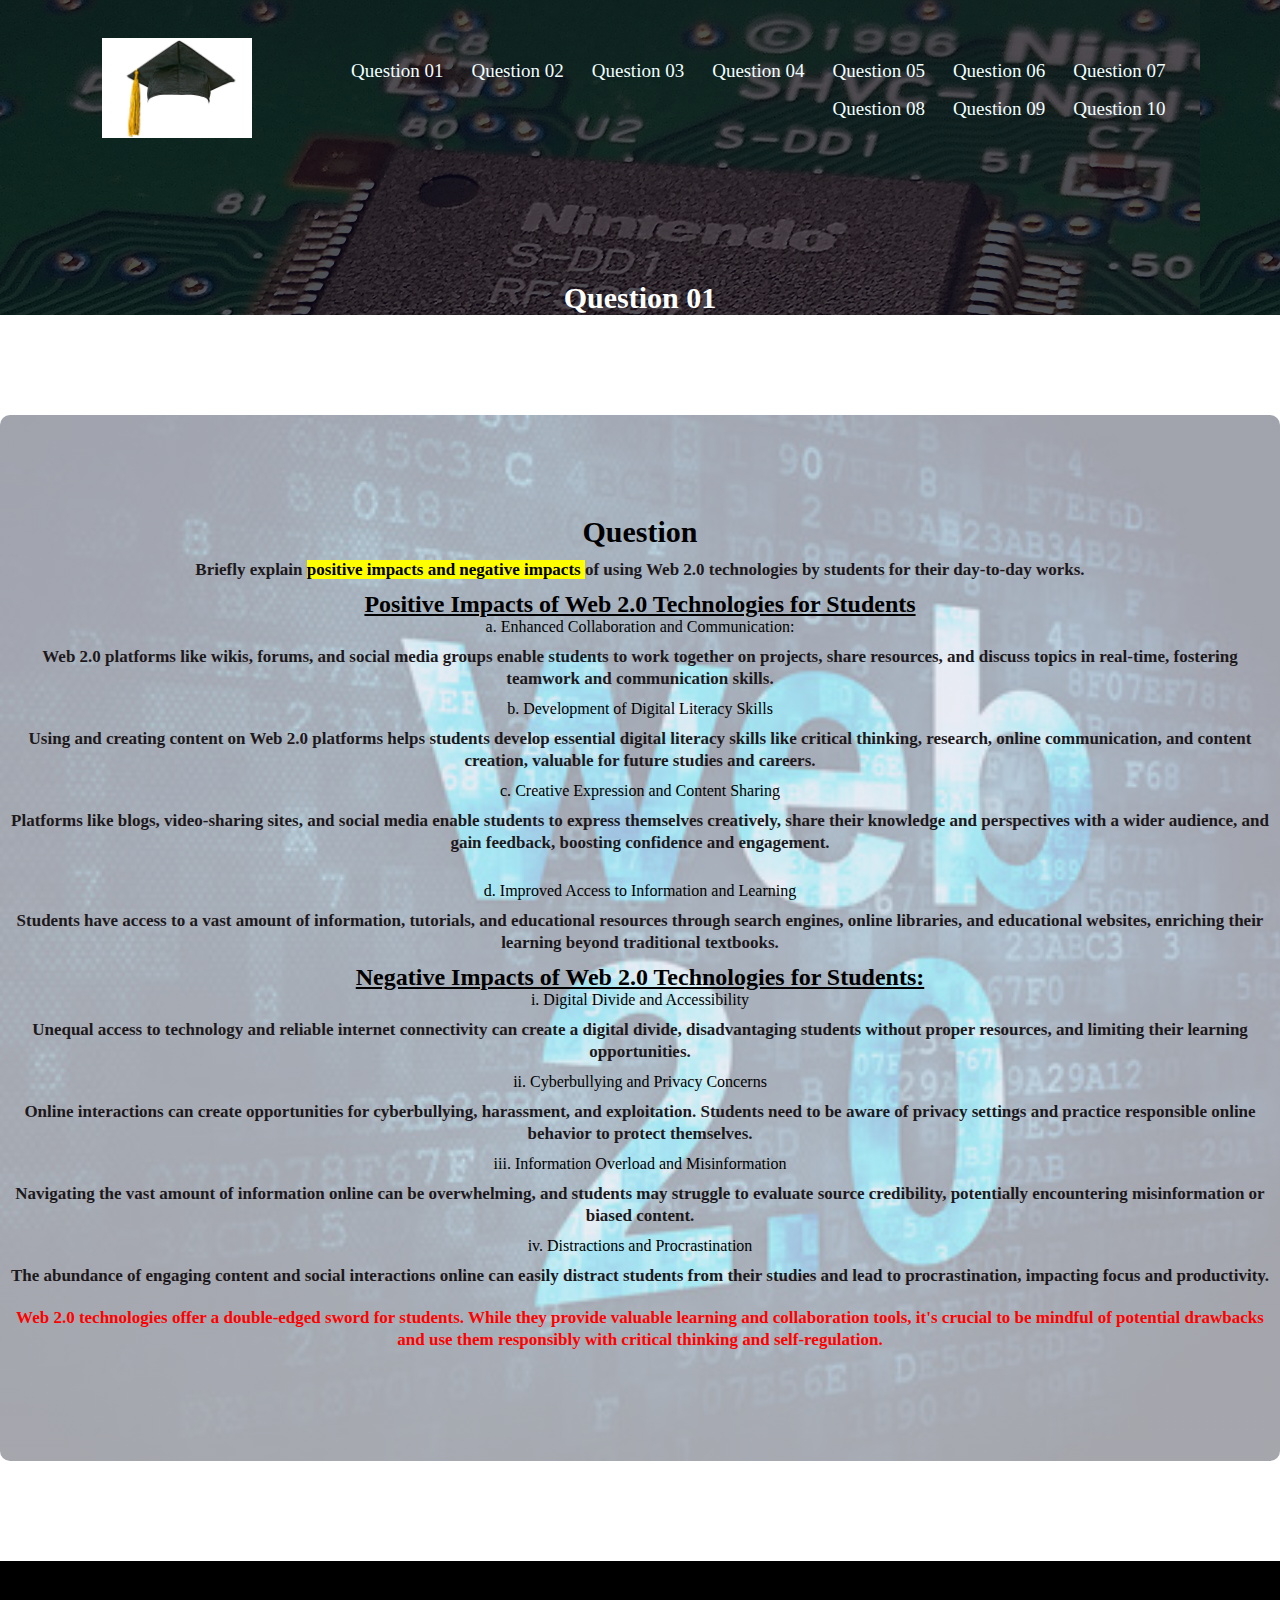
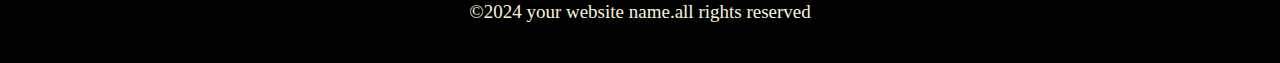
<file: Question and answer web/Question 01.html>
<!DOCTYPE html>
<html>
    <head>
        <meta name="view point" content="width=device-width,intial-scale=1.0">
    <link rel="stylesheet"href="style1.css">
   <title>Question 01</title>
    </head>
    <body>
        <section class="subheader">
            <nav>
             <a href="index.html"><img src="logo.jpg"></a>
                <div class="nav-links" id="navLinks">
                    <i class="fa fa-times" onclick="hidemenu()"></i>

                    <ul>
                        <li><a href="Question 01.html">Question 01</a></li>
                        <li><a href="Question 02.html">Question 02</a></li>
                        <li><a href="Question 03.html">Question 03</a></li>
                       <li><a href="Question 04.html">Question 04</a></li>
                        <li><a href="Question 05.html">Question 05</a></li>
                        <li><a href="Question 06.html">Question 06</a></li>
                        <li><a href="Question 07.html">Question 07</a></li>
                        <li><a href="Question 08.html">Question 08</a></li>
                        <li><a href="Question 09.html">Question 09</a></li>
                        <li><a href="Question 10.html">Question 10</a></li>
                   
                    </ul>
                </div>
                <i class="fa fa-bars" onclick="showmenu()"></i></i>
            </nav>
            <h1>Question 01</h1>
        </section>
        <section class="Question01">
            <h1>Question</h1>
            <p>Briefly explain <mark>positive impacts and negative impacts </mark>of using Web 2.0 technologies
                by students for their day-to-day works.</p>
                <H2><u>
                    Positive Impacts of Web 2.0 Technologies for Students</u>
                </H2>
                <ol style="list-style-type:lower-alpha;list-style-position:inside">
                    <div style="cursor:pointer">
                    <li>Enhanced Collaboration and Communication:</li><p> Web 2.0 platforms like wikis, forums, and social media groups enable students to work together on projects, share resources, and discuss topics in real-time, fostering teamwork and communication skills.
                    </p>
                    
                    <li> Development of Digital Literacy Skills</li><p>Using and creating content on Web 2.0 platforms helps students develop essential digital literacy skills like critical thinking, research, online communication, and content creation, valuable for future studies and careers.</p>
                    <li>Creative Expression and Content Sharing</li><p>Platforms like blogs, video-sharing sites, and social media enable students to express themselves creatively, share their knowledge and perspectives with a wider audience, and gain feedback, boosting confidence and engagement.</p>
                    <br>
                    <li>Improved Access to Information and Learning</li><p>Students have access to a vast amount of information, tutorials, and educational resources through search engines, online libraries, and educational websites, enriching their learning beyond traditional textbooks.</p>
                </ol></div>
                <h2><u>Negative Impacts of Web 2.0 Technologies for Students:</u></h2>
                <ol style="list-style-type:lower-roman;list-style-position:inside">
                    <div style="cursor:move">
                    <li>Digital Divide and Accessibility</li><p>Unequal access to technology and reliable internet connectivity can create a digital divide, disadvantaging students without proper resources, and limiting their learning opportunities.</p>
                    <li> Cyberbullying and Privacy Concerns</li><p>Online interactions can create opportunities for cyberbullying, harassment, and exploitation. Students need to be aware of privacy settings and practice responsible online behavior to protect themselves.</p>
                    <li>Information Overload and Misinformation</li><p> Navigating the vast amount of information online can be overwhelming, and students may struggle to evaluate source credibility, potentially encountering misinformation or biased content.</p>
                    <li>Distractions and Procrastination</li><p>The abundance of engaging content and social interactions online can easily distract students from their studies and lead to procrastination, impacting focus and productivity.</p></div>
                </ol>
                    <p><font color="red">Web 2.0 technologies offer a double-edged sword for students. While they provide valuable learning and collaboration tools, it's crucial to be mindful of potential drawbacks and use them responsibly with critical thinking and self-regulation.</font></p>
</ol></section>
<footer>
    <p>&copy;2024 your website name.all rights reserved</p>
</footer>
    </body>
</html>
</file>
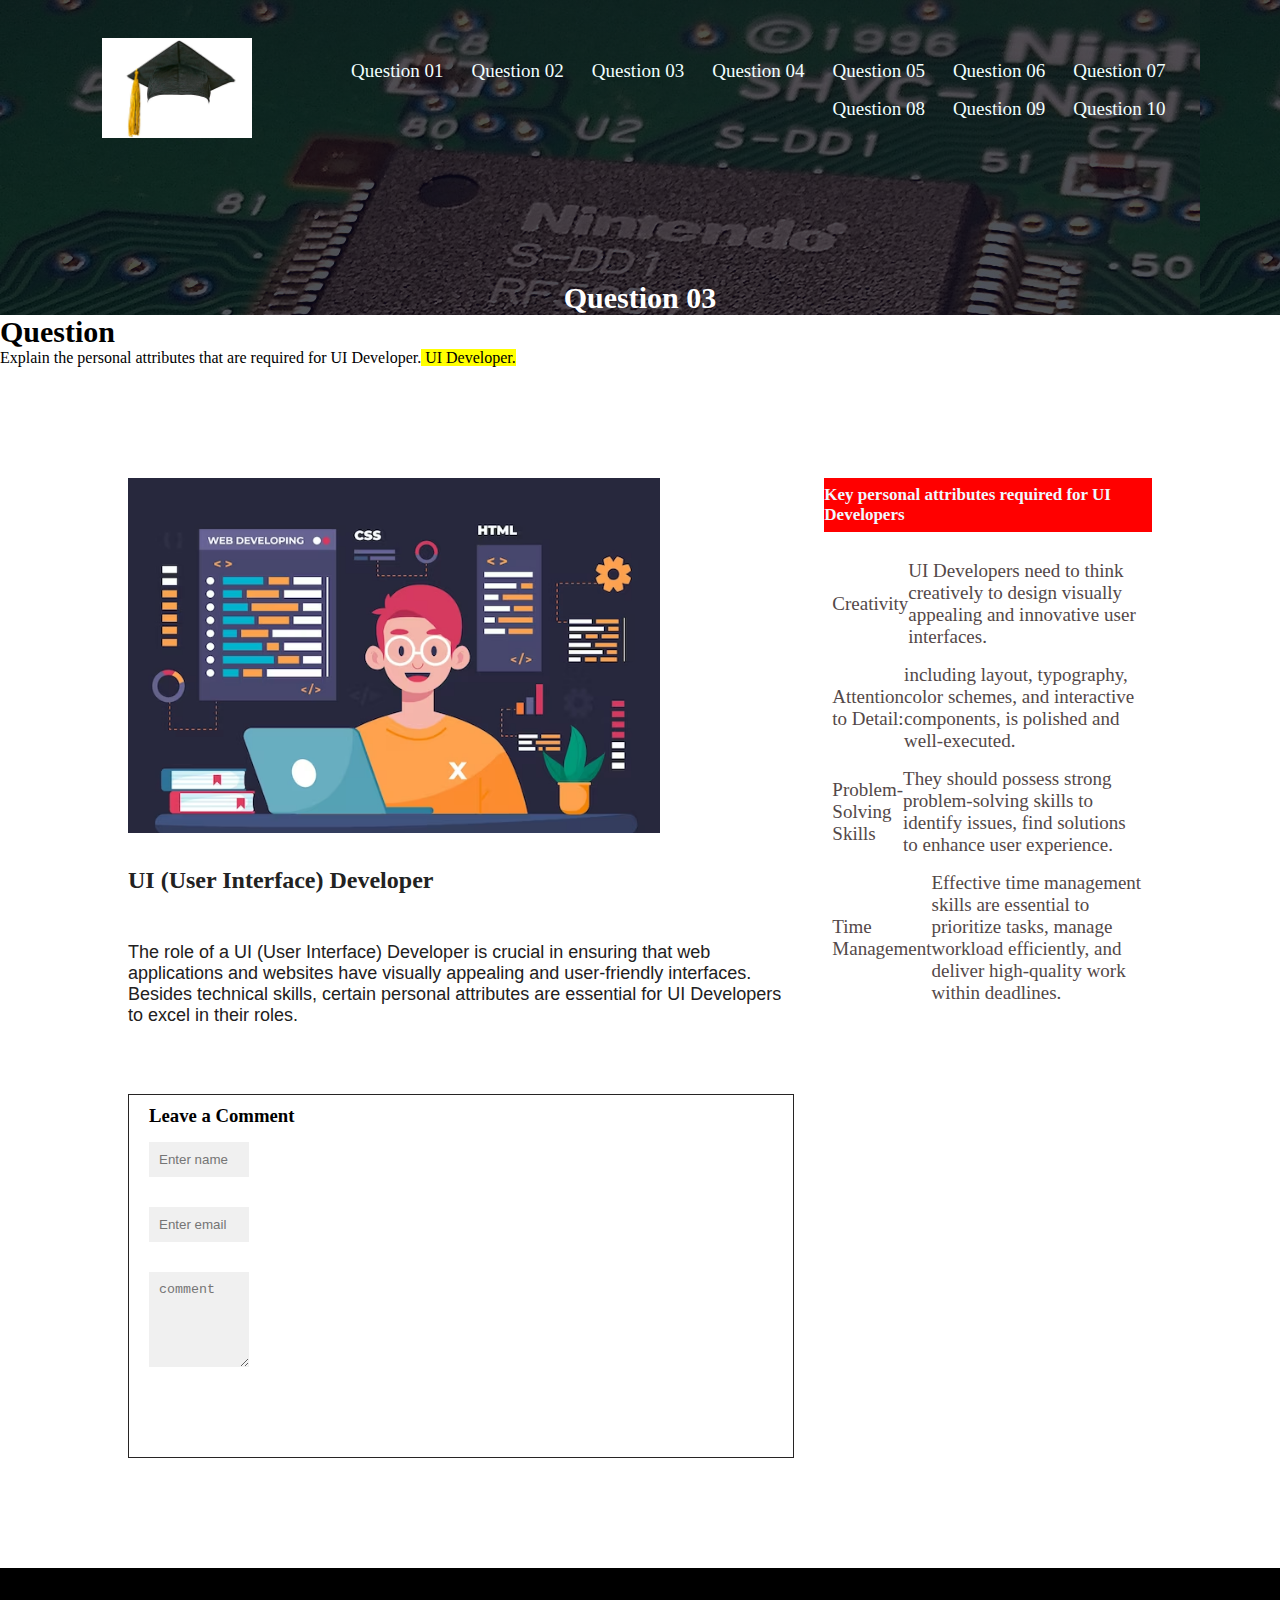
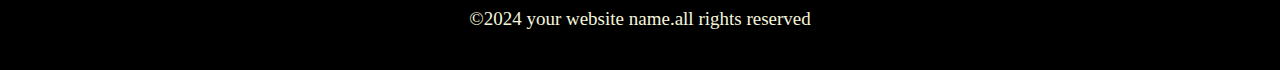
<file: Question and answer web/Question 03.html>
<!DOCTYPE html>
<html>
    <head>
        <meta name="view point" content="width=device-width,intial-scale=1.0">
    <link rel="stylesheet"href="style1.css">
   <title>Question 03</title>
    </head>
    <body>
        <section class="subheader">
            <nav>
             <a href="index.html"><img src="logo.jpg"></a>
                <div class="nav-links" id="navLinks">
                    <i class="fa fa-times" onclick="hidemenu()"></i>

                 
                       
                    <ul>
                        <li><a href="Question 01.html">Question 01</a></li>
                        <li><a href="Question 02.html">Question 02</a></li>
                        <li><a href="Question 03.html">Question 03</a></li>
                       <li><a href="Question 04.html">Question 04</a></li>
                        <li><a href="Question 05.html">Question 05</a></li>
                        <li><a href="Question 06.html">Question 06</a></li>
                        <li><a href="Question 07.html">Question 07</a></li>
                        <li><a href="Question 08.html">Question 08</a></li>
                        <li><a href="Question 09.html">Question 09</a></li>
                        <li><a href="Question 10.html">Question 10</a></li>
                   
                        
                    </ul>
                
                </div>
                <i class="fa fa-bars" onclick="showmenu()"></i></i>
            </nav>
            <h1>Question 03</h1>
        </section>
        <section class="Question03">
            <h1>Question</h1>
            <p>Explain the personal attributes that are required for UI Developer.<mark> UI Developer.</mark></p>
            <section class="q3-content">
            <div class="row">
                <div class="q3-left">
                <img src="q3.avif">
                <br>
                <h2>UI (User Interface) Developer</h2>
                <br>
                <p>The role of a UI (User Interface) Developer is crucial in ensuring that web applications and websites have visually appealing and user-friendly interfaces. Besides technical skills, certain personal attributes are essential for UI Developers to excel in their roles. </p>
                <br>
                
               <div class="comment-box">
                <h3>Leave a Comment</h3>
                <form class="comment-form">
                    <input type="text" placeholder="Enter name"><br>
                    <input type="email" placeholder="Enter email"><br>
                    <textarea rows="5" placeholder="comment"></textarea><br>
                    <button type="submit" class="hero-btn red-btn">Post comment</button>

                </form>
               </div>
                </div>
                <div class="q3-right">
                    <h3>Key personal attributes required for UI Developers</h3>
                    <div>
                        <span>Creativity</span>
                        <span>UI Developers need to think creatively to design visually appealing and innovative user interfaces. </span>
                    </div>
                    <div>
                        <span>Attention to Detail:</span>
                        <span> including layout, typography, color schemes, and interactive components, is polished and well-executed.</span>
                    </div>

                    <div>
                        <span>Problem-Solving Skills</span>
                        <span>  They should possess strong problem-solving skills to identify issues,  find  solutions to enhance user experience.</span>
                    </div>

                    <div>
                        <span>Time Management</span>
                        <span> Effective time management skills are essential to prioritize tasks, manage workload efficiently, and deliver high-quality work within deadlines.</span>
                    </div>

                   
                </div>
            </div></section>
            <footer>
                <p>&copy;2024 your website name.all rights reserved</p>
            </footer>
    
    </body>
</html>
</file>
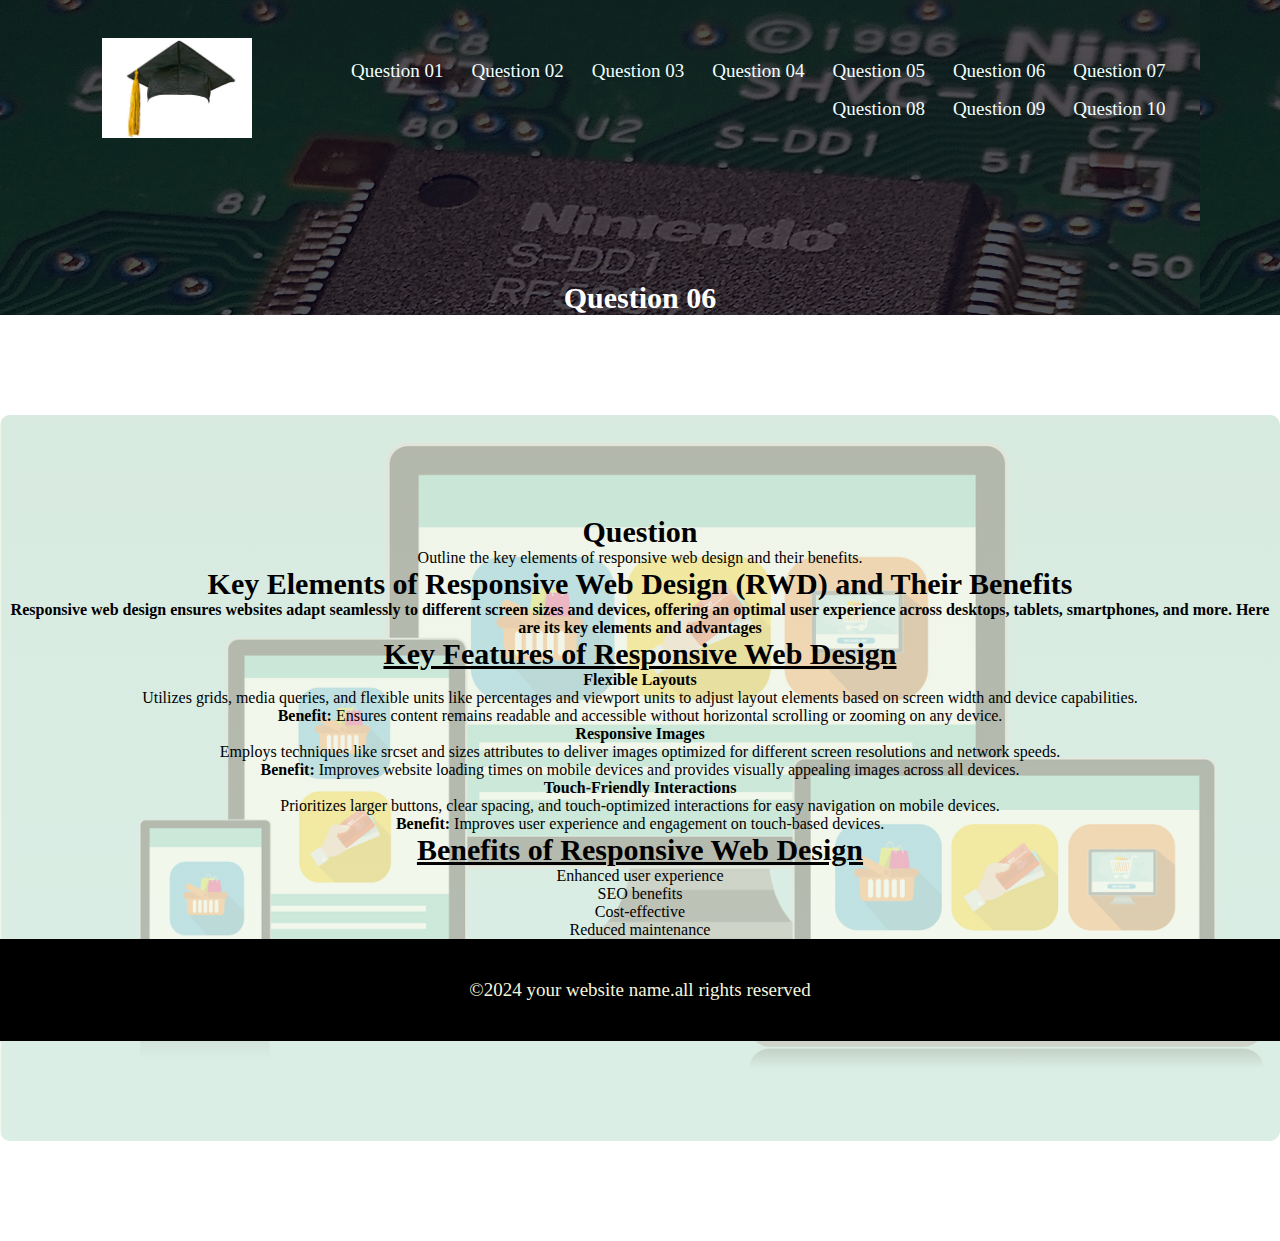
<file: Question and answer web/Question 06.html>
<!DOCTYPE html>
<html>
    <head>
        <meta name="view point" content="width=device-width,intial-scale=1.0">
    <link rel="stylesheet"href="style1.css">
   <title>Question 06</title>
    </head>
    <body>
        <section class="subheader">
            <nav>
             <a href="index.html"><img src="logo.jpg"></a>
                <div class="nav-links" id="navLinks">
                    <i class="fa fa-times" onclick="hidemenu()"></i>

                 
                       
                    <ul>
                        <li><a href="Question 01.html">Question 01</a></li>
                        <li><a href="Question 02.html">Question 02</a></li>
                        <li><a href="Question 03.html">Question 03</a></li>
                       <li><a href="Question 04.html">Question 04</a></li>
                        <li><a href="Question 05.html">Question 05</a></li>
                        <li><a href="Question 06.html">Question 06</a></li>
                        <li><a href="Question 07.html">Question 07</a></li>
                        <li><a href="Question 08.html">Question 08</a></li>
                        <li><a href="Question 09.html">Question 09</a></li>
                        <li><a href="Question 10.html">Question 10</a></li>
                   
                   
                        
                    </ul>
                
                </div>
                <i class="fa fa-bars" onclick="showmenu()"></i></i>
            </nav>
            <h1>Question 06</h1>
        </section>
        <section class="Question06">
            <h1>Question</h1>
            <p> Outline the key elements of responsive web design and their benefits.</p>
            <section>
                <h1 align="center">
                    Key Elements of Responsive Web Design (RWD) and Their Benefits</h1>
                <p><font face="times new roman"><b>Responsive web design ensures websites adapt seamlessly to different screen sizes and devices, offering an optimal user experience across desktops, tablets, smartphones, and more. Here are its key elements and advantages<br>
                   </b></font></p>
                   <section>
                    <h1><u>Key Features of Responsive Web Design</u></h1>
                    <ol>
                        <li>
                            <p><strong>Flexible Layouts</strong></p>
                            <ul>
                                <li>Utilizes grids, media queries, and flexible units like percentages and viewport units to adjust layout elements based on screen width and device capabilities.</li>
                                <li><strong>Benefit:</strong> Ensures content remains readable and accessible without horizontal scrolling or zooming on any device.</li>
                            </ul>
                        </li>
                        <li>
                            <p><strong>Responsive Images</strong></p>
                            <ul>
                                <li>Employs techniques like srcset and sizes attributes to deliver images optimized for different screen resolutions and network speeds.</li>
                                <li><strong>Benefit:</strong> Improves website loading times on mobile devices and provides visually appealing images across all devices.</li>
                            </ul>
                        </li>
                        <li>
                            <p><strong>Touch-Friendly Interactions</strong></p>
                            <ul>
                                <li>Prioritizes larger buttons, clear spacing, and touch-optimized interactions for easy navigation on mobile devices.</li>
                                <li><strong>Benefit:</strong> Improves user experience and engagement on touch-based devices.</li>
                            </ul>
                        </li>
                    </ol>
                </section>
                <section>
                    <h1><u>Benefits of Responsive Web Design</u></h1>
                    <ol>
                        <li>Enhanced user experience</li>
                        <li>SEO benefits</li>
                        <li>Cost-effective</li>
                        <li>Reduced maintenance</li>
                    </ol>
                </section>
                
        </section>
        <footer>
            <p>&copy;2024 your website name.all rights reserved</p>
        </footer>

    </body>
</html>
</file>
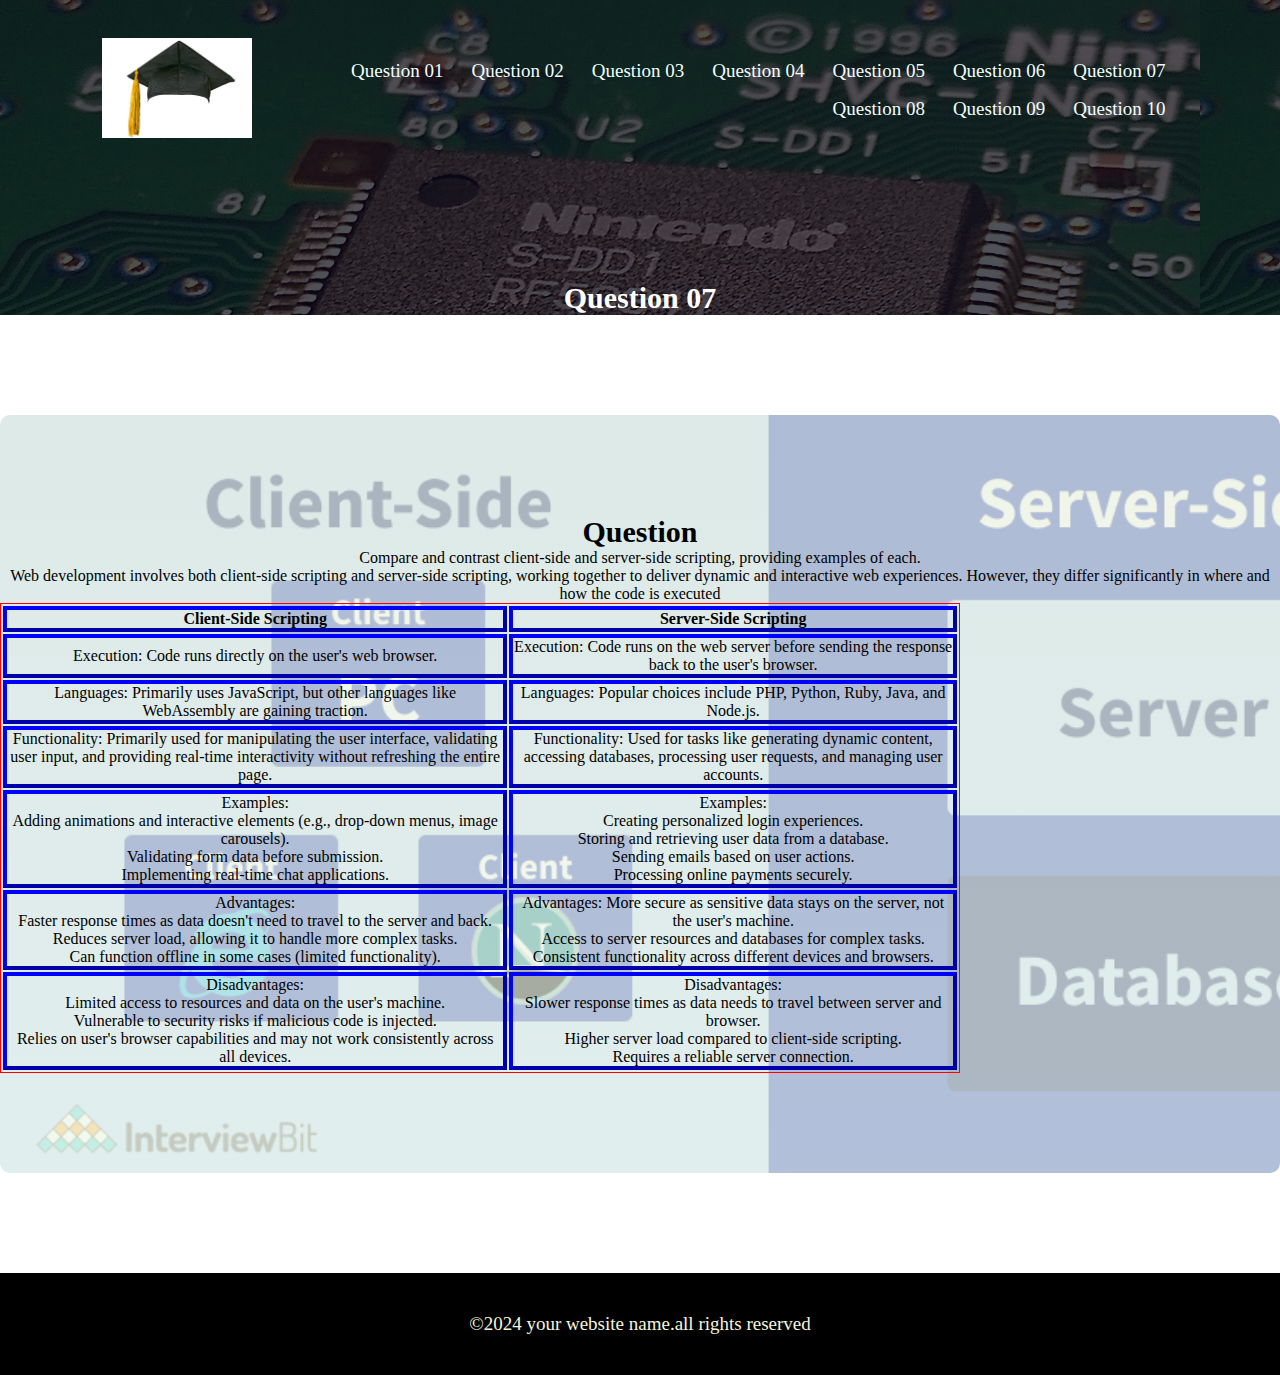
<file: Question and answer web/Question 07.html>
<!DOCTYPE html>
<html>
    <head>
        <meta name="view point" content="width=device-width,intial-scale=1.0">
    <link rel="stylesheet"href="style1.css">
   <title>Question 07</title>
   <style type="text/css">
    
   
    
    td{
        
        border-style: outset;
        border-color: blue;
        border-width: 4px;
    }
   

caption.top{caption-side: top;}
caption.bottom{caption-side: bottom;}
caption.right{caption-side: right;}
caption.left{caption-side: left;}

table{
    border-color: red;
    border-style: double;
}
  
</style>
    </head>
    <body>
        <section class="subheader">
            <nav>
             <a href="index.html"><img src="logo.jpg"></a>
                <div class="nav-links" id="navLinks">
                    <i class="fa fa-times" onclick="hidemenu()"></i>

                 
                       
                    <ul>
                        <li><a href="Question 01.html">Question 01</a></li>
                        <li><a href="Question 02.html">Question 02</a></li>
                        <li><a href="Question 03.html">Question 03</a></li>
                       <li><a href="Question 04.html">Question 04</a></li>
                        <li><a href="Question 05.html">Question 05</a></li>
                        <li><a href="Question 06.html">Question 06</a></li>
                        <li><a href="Question 07.html">Question 07</a></li>
                        <li><a href="Question 08.html">Question 08</a></li>
                        <li><a href="Question 09.html">Question 09</a></li>
                        <li><a href="Question 10.html">Question 10</a></li>
                   
                   
                        
                    </ul>
                
                </div>
                <i class="fa fa-bars" onclick="showmenu()"></i></i>
            </nav>
            <h1>Question 07</h1>
        </section>
        <section class="Question07">
            <h1>Question</h1>
            <p> Compare and contrast client-side and server-side scripting, providing examples of each.</p>
            <p>Web development involves both client-side scripting and server-side scripting, working together to deliver dynamic and interactive web experiences. However, they differ significantly in where and how the code is executed</p>
            <table align="center" border="1" width="75%">
                <thead>
                    <tr>
                        <td align="center"><b>
                            Client-Side Scripting</b></td>
                        
                        <TD align="center"><b>Server-Side Scripting</b></TD>
                        
                    </tr>
                </thead>
                <tr> <div style="cursor:default">
                    <td>Execution: Code runs directly on the user's web browser.</td>
                    <td>Execution: Code runs on the web server before sending the response back to the user's browser.</td>             
                </tr>
                <tr>
                    <td>Languages: Primarily uses JavaScript, but other languages like WebAssembly are gaining traction.</td>
                    
                    <td>Languages: Popular choices include PHP, Python, Ruby, Java, and Node.js.</td>
                </tr>
                <tr>
                    <td>Functionality: Primarily used for manipulating the user interface, validating user input, and providing real-time interactivity without refreshing the entire page.
                    </td>
                    <td>Functionality: Used for tasks like generating dynamic content, accessing databases, processing user requests, and managing user accounts.</td>
                    
                </tr>
                <tr>
                    <td>Examples:<br>
                        Adding animations and interactive elements (e.g., drop-down menus, image carousels).<br>
                        Validating form data before submission.<br>
                        Implementing real-time chat applications.</td>
                        <td>Examples:<br>
                            Creating personalized login experiences.<br>
                            Storing and retrieving user data from a database.<br>
                            Sending emails based on user actions.<br>
                            Processing online payments securely.</td>
                </tr>
                <tr>
                    <td>Advantages:<br>
                        Faster response times as data doesn't need to travel to the server and back.<br>
                        Reduces server load, allowing it to handle more complex tasks.<br>
                        Can function offline in some cases (limited functionality).
                        </td>
                        <td>Advantages:
                            More secure as sensitive data stays on the server, not the user's machine.<br>
                            Access to server resources and databases for complex tasks.<br>
                            Consistent functionality across different devices and browsers.<br>
                            </td>
                </tr>
                <tr>
                    <td>Disadvantages:<br>
                        Limited access to resources and data on the user's machine.<br>
                        Vulnerable to security risks if malicious code is injected.<br>
                        Relies on user's browser capabilities and may not work consistently across all devices.<br></td>
                        <td>Disadvantages:<br>
                            Slower response times as data needs to travel between server and browser.<br>
                            Higher server load compared to client-side scripting.<br>
                            Requires a reliable server connection.</td>
                </tr>
                
            </table>
        </section>
        <footer>
            <p>&copy;2024 your website name.all rights reserved</p>
        </footer>

    </body>
</html>
</file>
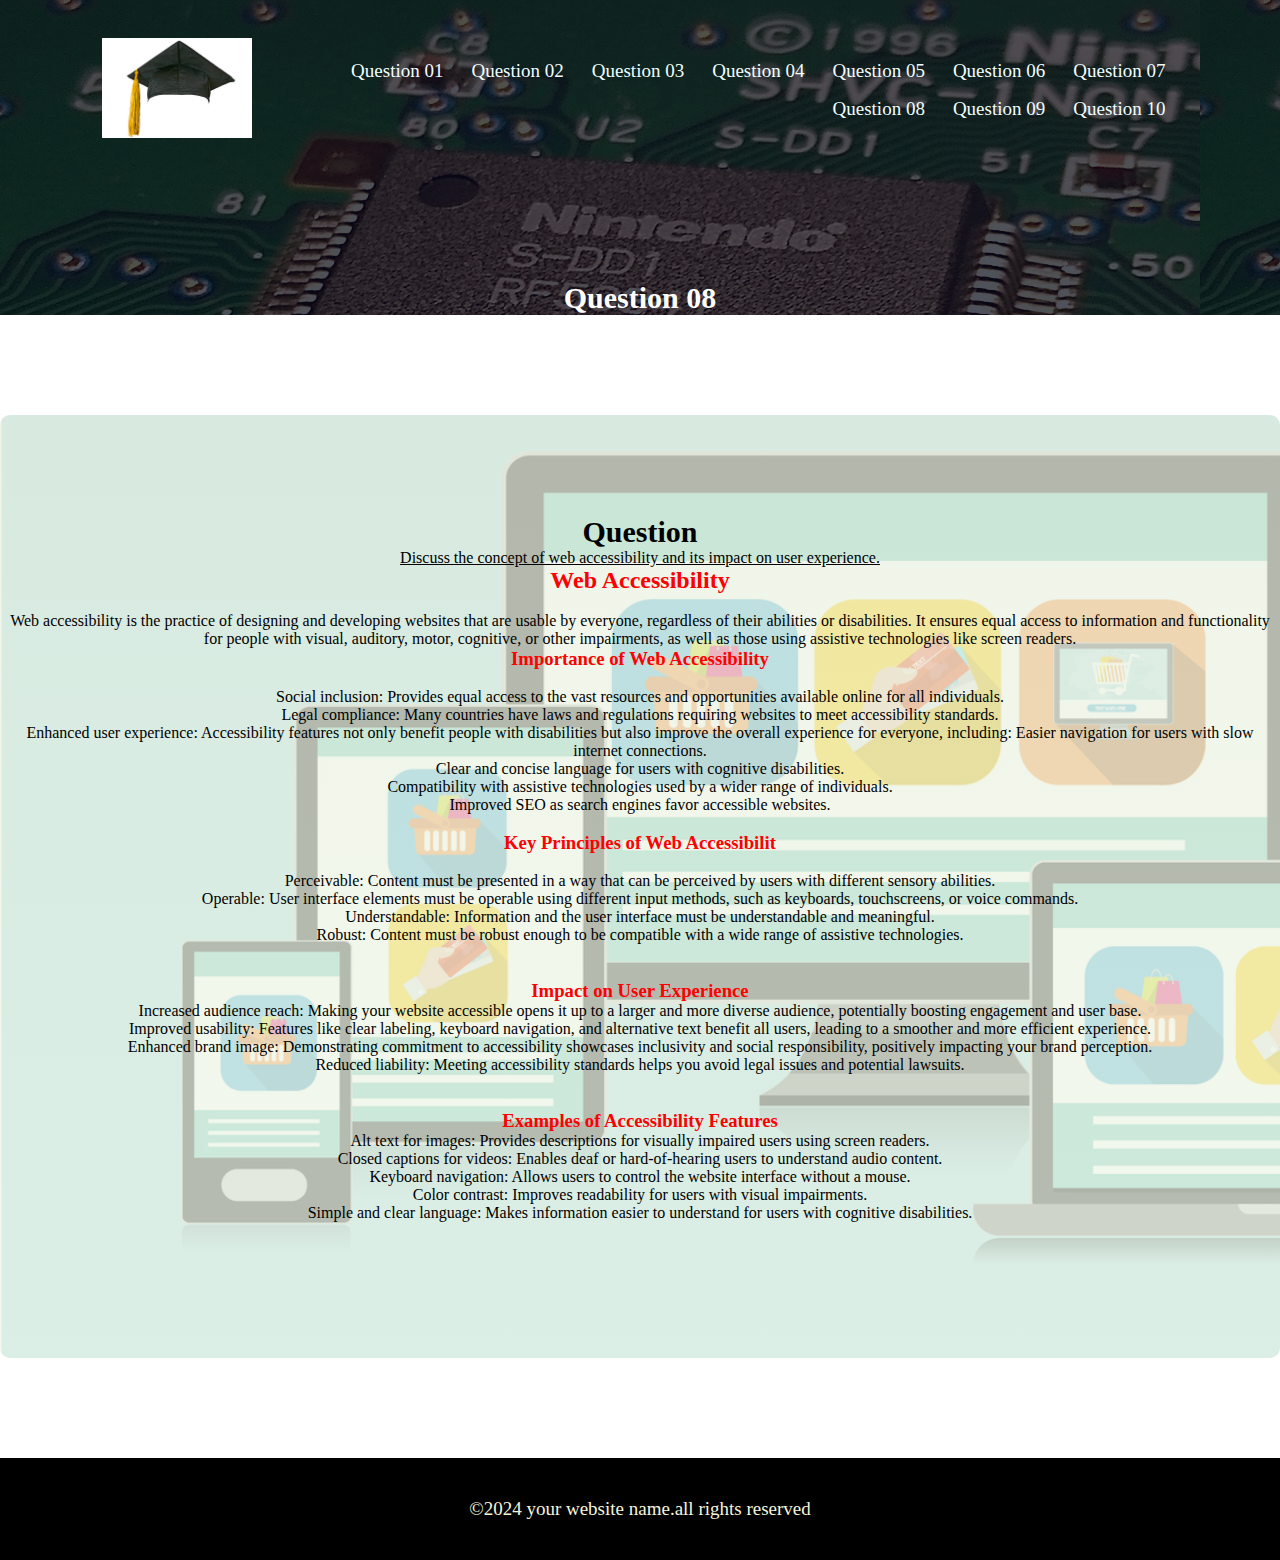
<file: Question and answer web/Question 08.html>
<!DOCTYPE html>
<html>
    <head>
        <meta name="view point" content="width=device-width,intial-scale=1.0">
    <link rel="stylesheet"href="style1.css">
   <title>Question 08</title>
 

    </head>
    <body>
        <section class="subheader">
            <nav>
             <a href="index.html"><img src="logo.jpg"></a>
                <div class="nav-links" id="navLinks">
                    <i class="fa fa-times" onclick="hidemenu()"></i>

                 
                       
                    <ul>
                        <li><a href="Question 01.html">Question 01</a></li>
                        <li><a href="Question 02.html">Question 02</a></li>
                        <li><a href="Question 03.html">Question 03</a></li>
                       <li><a href="Question 04.html">Question 04</a></li>
                        <li><a href="Question 05.html">Question 05</a></li>
                        <li><a href="Question 06.html">Question 06</a></li>
                        <li><a href="Question 07.html">Question 07</a></li>
                        <li><a href="Question 08.html">Question 08</a></li>
                        <li><a href="Question 09.html">Question 09</a></li>
                        <li><a href="Question 10.html">Question 10</a></li>
                   
                   
                        
                    </ul>
                
                </div>
                <i class="fa fa-bars" onclick="showmenu()"></i></i>
            </nav>
            <h1>Question 08</h1>
        </section>
        <section class="Question06">
            <h1>Question</h1>
            <p><u>Discuss the concept of web accessibility and its impact on user experience.</u></p>
            <h2><font color="red">
                Web Accessibility</font></h2><br>
                <p>Web accessibility is the practice of designing and developing websites that are usable by everyone, regardless of their abilities or disabilities. It ensures equal access to information and functionality for people with visual, auditory, motor, cognitive, or other impairments, as well as those using assistive technologies like screen readers.</p>
                <h3><font color="red">Importance of Web Accessibility</font></h3><br>
                <p>Social inclusion: Provides equal access to the vast resources and opportunities available online for all individuals.<br>
                    Legal compliance: Many countries have laws and regulations requiring websites to meet accessibility standards.<br>
                    Enhanced user experience: Accessibility features not only benefit people with disabilities but also improve the overall experience for everyone, including:
                    Easier navigation for users with slow internet connections.<br>
                    Clear and concise language for users with cognitive disabilities.<br>
                    Compatibility with assistive technologies used by a wider range of individuals.<br>
                    Improved SEO as search engines favor accessible websites.</p><br>
                    <h3><font color="red">Key Principles of Web Accessibilit</font></h3><br>
                    <p>Perceivable: Content must be presented in a way that can be perceived by users with different sensory abilities.<br>
                        Operable: User interface elements must be operable using different input methods, such as keyboards, touchscreens, or voice commands.<br>
                        Understandable: Information and the user interface must be understandable and meaningful.<br>
                        Robust: Content must be robust enough to be compatible with a wide range of assistive technologies.</p><br>
                        <br>
                        <h3><font color="red">Impact on User Experience</font></h3>
                        <p>Increased audience reach: Making your website accessible opens it up to a larger and more diverse audience, potentially boosting engagement and user base.<br>
                            Improved usability: Features like clear labeling, keyboard navigation, and alternative text benefit all users, leading to a smoother and more efficient experience.<br>
                            Enhanced brand image: Demonstrating commitment to accessibility showcases inclusivity and social responsibility, positively impacting your brand perception.<br>
                            Reduced liability: Meeting accessibility standards helps you avoid legal issues and potential lawsuits.</p><br>
                            <br>
                            <h3><font color="red">Examples of Accessibility Features</font></h3>
                            <p>Alt text for images: Provides descriptions for visually impaired users using screen readers.<br>
                                Closed captions for videos: Enables deaf or hard-of-hearing users to understand audio content.<br>
                                Keyboard navigation: Allows users to control the website interface without a mouse.<br>
                                Color contrast: Improves readability for users with visual impairments.<br>
                                Simple and clear language: Makes information easier to understand for users with cognitive disabilities.</p><br>

                                <br> 
        </section><footer>
                                    <p>&copy;2024 your website name.all rights reserved</p>
                                </footer>
                        
                            </body>
                        </html>
</file>
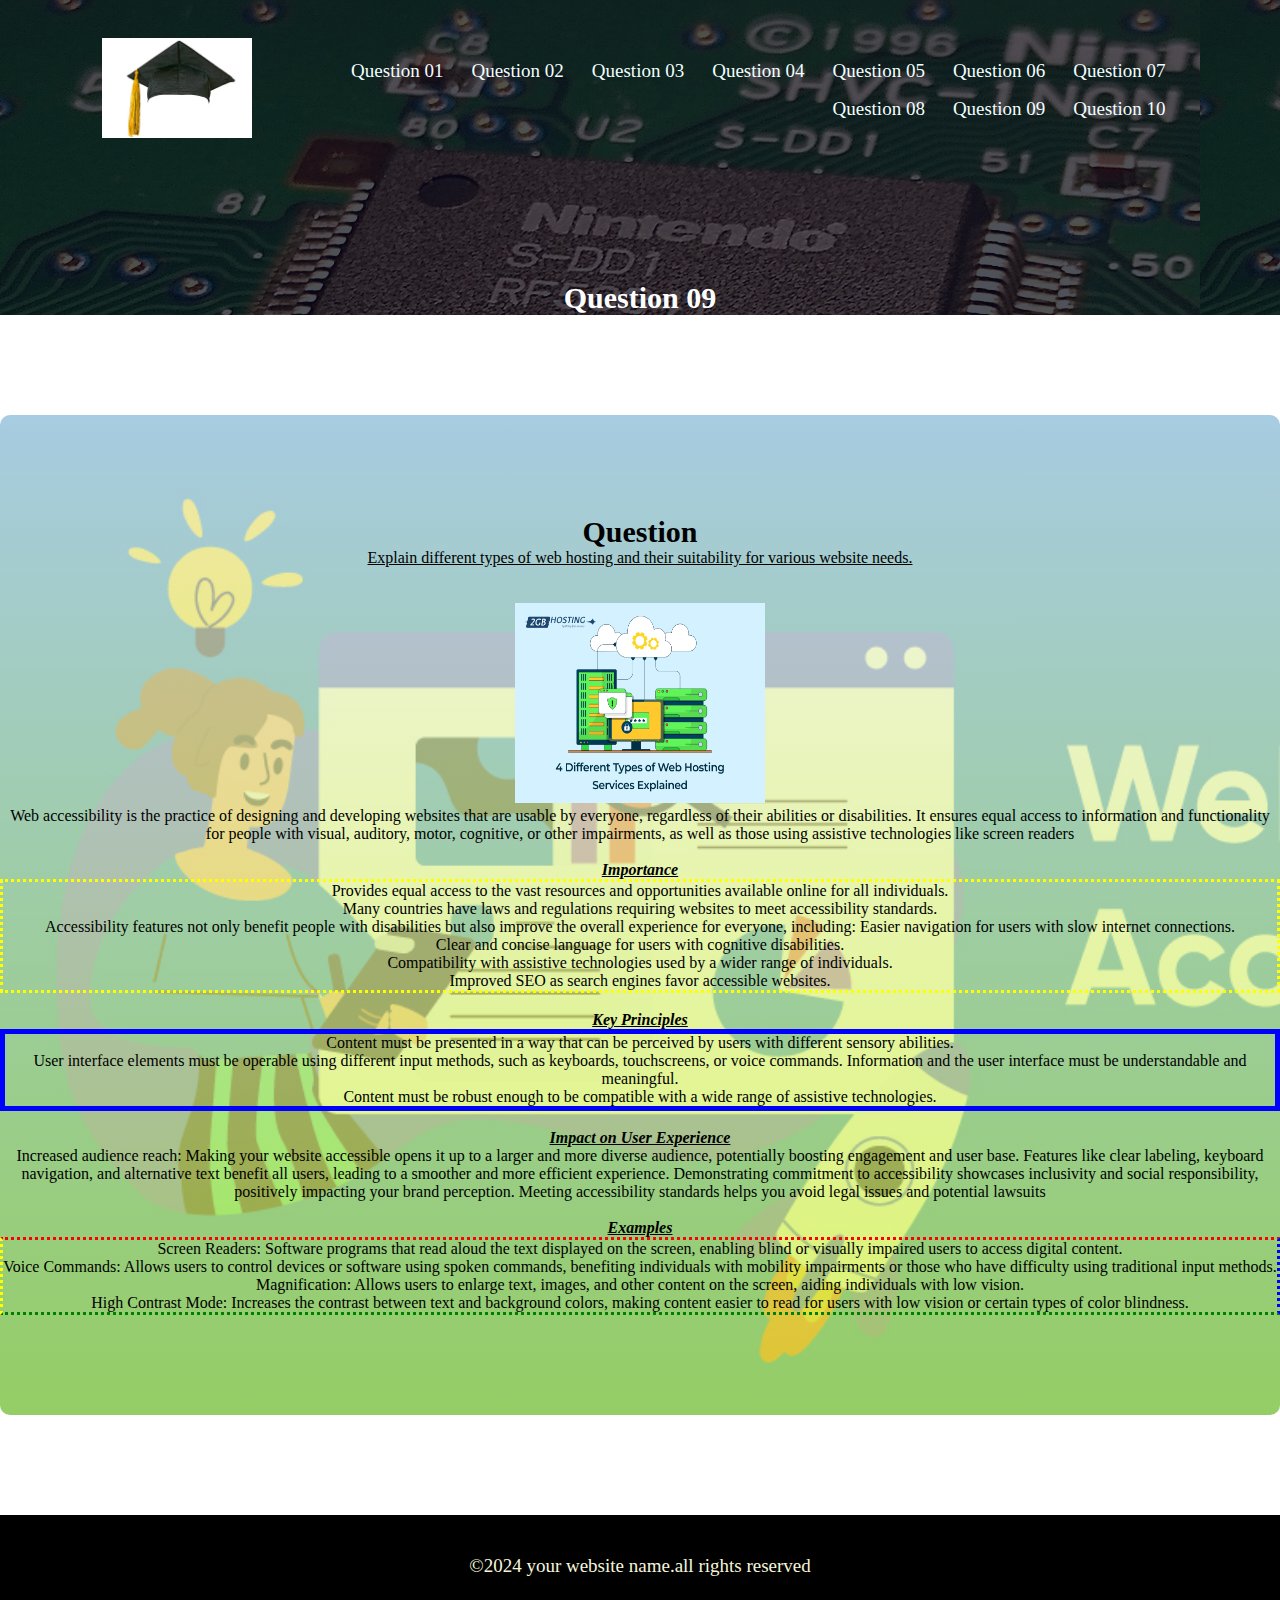
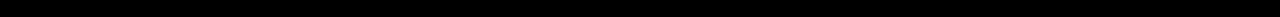
<file: Question and answer web/Question 09.html>
<!DOCTYPE html>
<html>
    <head>
        <meta name="view point" content="width=device-width,intial-scale=1.0">
    <link rel="stylesheet"href="style1.css">
   <title>Question 09</title>
   <style>
    p.ex1{
     border:3px dotted;
     border-bottom-color: green;
     border-top-color:red ;
     border-left-color: yellow;
     border-right-color: blue;
 }
 p.ex2{
     border:5px solid;
     border-color: blue;
 }
 p.ex{
     border:3px dotted;
     border-color:yellow;
 }
 </style>
    </head>
    <body>
        <section class="subheader">
            <nav>
             <a href="index.html"><img src="logo.jpg"></a>
                <div class="nav-links" id="navLinks">
                    <i class="fa fa-times" onclick="hidemenu()"></i>

                 
                       
                    <ul>
                        <li><a href="Question 01.html">Question 01</a></li>
                        <li><a href="Question 02.html">Question 02</a></li>
                        <li><a href="Question 03.html">Question 03</a></li>
                       <li><a href="Question 04.html">Question 04</a></li>
                        <li><a href="Question 05.html">Question 05</a></li>
                        <li><a href="Question 06.html">Question 06</a></li>
                        <li><a href="Question 07.html">Question 07</a></li>
                        <li><a href="Question 08.html">Question 08</a></li>
                        <li><a href="Question 09.html">Question 09</a></li>
                        <li><a href="Question 10.html">Question 10</a></li>
                   
                   
                        
                    </ul>
                
                </div>
                <i class="fa fa-bars" onclick="showmenu()"></i></i>
            </nav>
            <h1>Question 09</h1>
        </section>
        <section class="Question09">
            <h1>Question</h1>
            <p><u>Explain different types of web hosting and their suitability for various website needs.</u></p>
            <br>
            <br>
            <img src="p9.png" width="250px" height="200px">
            <p>Web accessibility is the practice of designing and developing websites that are usable by everyone, regardless of their abilities or disabilities. It ensures equal access to information and functionality for people with visual, auditory, motor, cognitive, or other impairments, as well as those using assistive technologies like screen readers</p>
            <br>
            <b><u><i>Importance </i></u></b>
            <p class="ex">Provides equal access to the vast resources and opportunities available online for all individuals.<br>
                Many countries have laws and regulations requiring websites to meet accessibility standards.<br>
                Accessibility features not only benefit people with disabilities but also improve the overall experience for everyone, including:
                Easier navigation for users with slow internet connections.<br>
                Clear and concise language for users with cognitive disabilities.<br>
                Compatibility with assistive technologies used by a wider range of individuals.<br>
                Improved SEO as search engines favor accessible websites.</p><br>
                <b><u><i>Key Principles</i></u></b>  
                <p class="ex2"> Content must be presented in a way that can be perceived by users with different sensory abilities.<br>
                  User interface elements must be operable using different input methods, such as keyboards, touchscreens, or voice commands.
                   Information and the user interface must be understandable and meaningful.<br>
                    Content must be robust enough to be compatible with a wide range of assistive technologies.</p><br>
                    <b><u><i>Impact on User Experience</i></u></b>
                    <p>Increased audience reach: Making your website accessible opens it up to a larger and more diverse audience, potentially boosting engagement and user base.
                        Features like clear labeling, keyboard navigation, and alternative text benefit all users, leading to a smoother and more efficient experience.
                       Demonstrating commitment to accessibility showcases inclusivity and social responsibility, positively impacting your brand perception.
                       Meeting accessibility standards helps you avoid legal issues and potential lawsuits</p><br>
                        <b><u><i>Examples </i></u></b>  
                        <p class="ex1"> Screen Readers: Software programs that read aloud the text displayed on the screen, enabling blind or visually impaired users to access digital content.<BR>

                            Voice Commands: Allows users to control devices or software using spoken commands, benefiting individuals with mobility impairments or those who have difficulty using traditional input methods.<BR>
                            
                            Magnification: Allows users to enlarge text, images, and other content on the screen, aiding individuals with low vision.<BR>
                            
                            High Contrast Mode: Increases the contrast between text and background colors, making content easier to read for users with low vision or certain types of color blindness.</p> 
                        </section><footer>
                            <p>&copy;2024 your website name.all rights reserved</p>
                        </footer>
                
                    </body>
                </html>
</file>
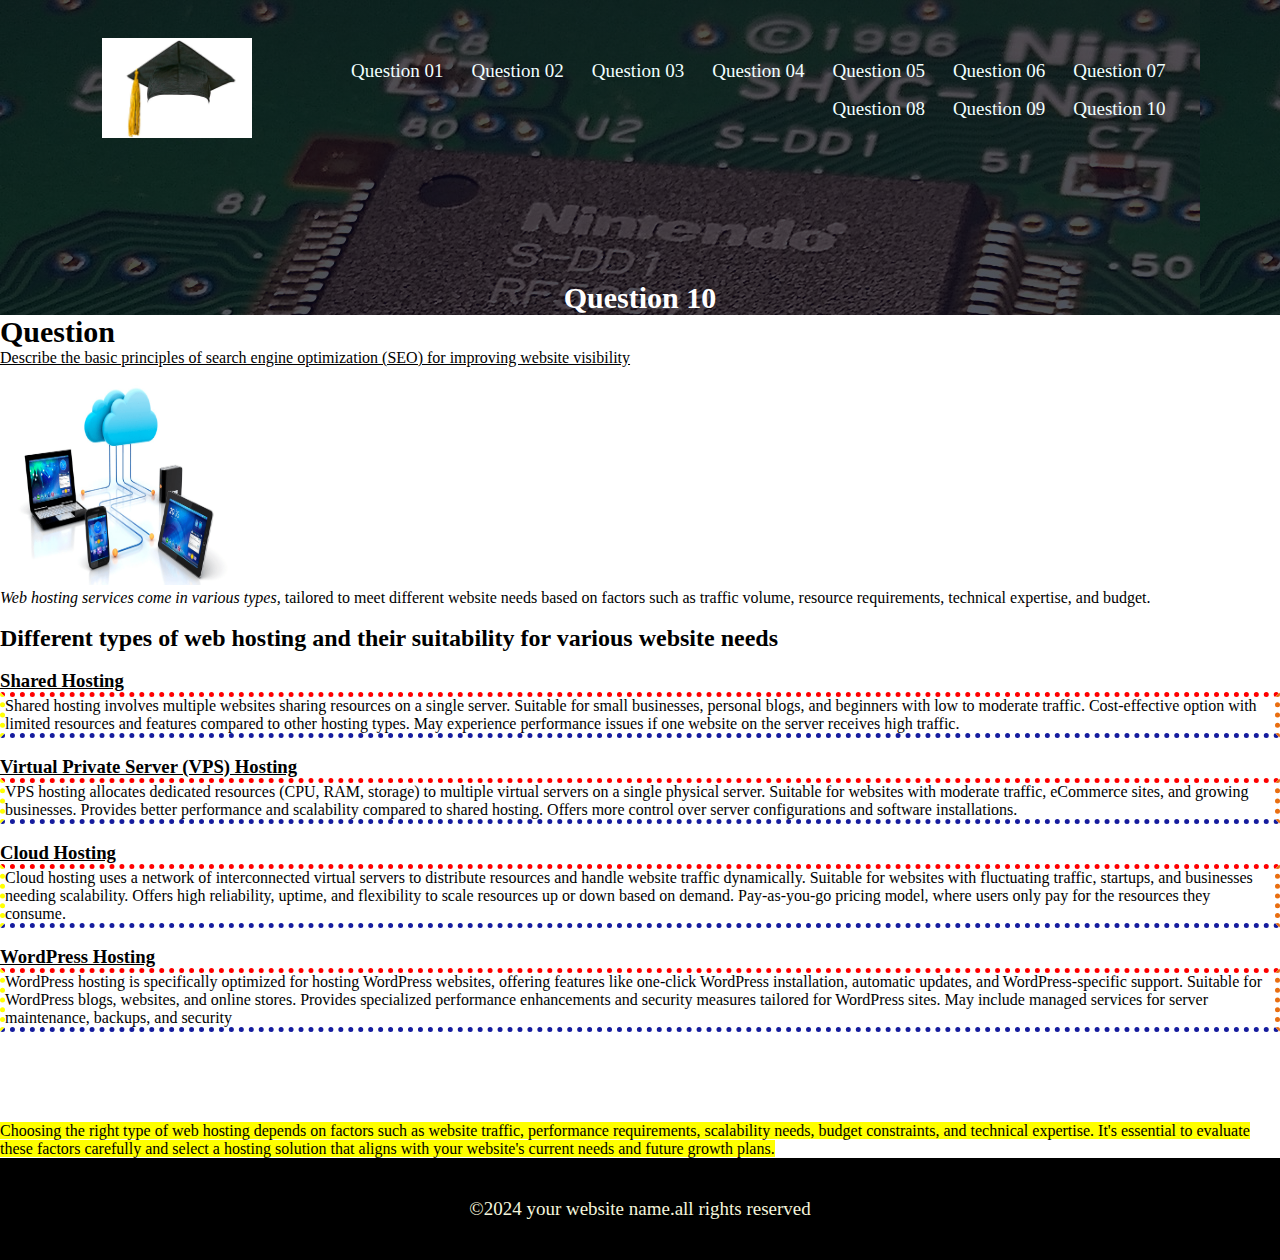
<file: Question and answer web/Question 10.html>
<!DOCTYPE html>
<html>
    <head>
        <meta name="view point" content="width=device-width,intial-scale=1.0">
    <link rel="stylesheet"href="style1.css">
   <title>Question 10</title>
   <style>
    p.ww{
        border: 5px dotted;
        border-bottom-color: rgb(21, 28, 158);
        border-top-color: red;
        border-left-color:yellow;
        border-right-color: rgb(233, 110, 16);
    }
   </style>
    </head>
    <body>
        <section class="subheader">
            <nav>
             <a href="index.html"><img src="logo.jpg"></a>
                <div class="nav-links" id="navLinks">
                    <i class="fa fa-times" onclick="hidemenu()"></i>

                 
                       
                    <ul>
                        <li><a href="Question 01.html">Question 01</a></li>
                        <li><a href="Question 02.html">Question 02</a></li>
                        <li><a href="Question 03.html">Question 03</a></li>
                       <li><a href="Question 04.html">Question 04</a></li>
                        <li><a href="Question 05.html">Question 05</a></li>
                        <li><a href="Question 06.html">Question 06</a></li>
                        <li><a href="Question 07.html">Question 07</a></li>
                        <li><a href="Question 08.html">Question 08</a></li>
                        <li><a href="Question 09.html">Question 09</a></li>
                        <li><a href="Question 10.html">Question 10</a></li>
                   
                   
                        
                    </ul>
                
                </div>
                <i class="fa fa-bars" onclick="showmenu()"></i></i>
            </nav>
            <h1>Question 10</h1>
        </section>
        <section class="Question10">
            <h1>Question</h1>
            <p><u>Describe the basic principles of search engine optimization (SEO) for improving website visibility</u></p>
            <br>
            <img src="q10.png"width="250px" height="200px">
            <p><i>Web hosting services come in various types, </i> tailored to meet different website needs based on factors such as traffic volume, resource requirements, technical expertise, and budget.</p>
            <br>
            <h2> Different types of web hosting and their suitability for various website needs</h2>
            <br>
            <h3><u>Shared Hosting</u></h3>
            <p class="ww">Shared hosting involves multiple websites sharing resources on a single server.
                Suitable for small businesses, personal blogs, and beginners with low to moderate traffic.
                Cost-effective option with limited resources and features compared to other hosting types.
                May experience performance issues if one website on the server receives high traffic.</p>
                <br>
                <h3><u>Virtual Private Server (VPS) Hosting</u></h3>
                <p class="ww">VPS hosting allocates dedicated resources (CPU, RAM, storage) to multiple virtual servers on a single physical server.
                    Suitable for websites with moderate traffic, eCommerce sites, and growing businesses.
                    Provides better performance and scalability compared to shared hosting.
                    Offers more control over server configurations and software installations.</p><br>
                    <h3><u>Cloud Hosting</u></h3>
                    <p class="ww">Cloud hosting uses a network of interconnected virtual servers to distribute resources and handle website traffic dynamically.
                        Suitable for websites with fluctuating traffic, startups, and businesses needing scalability.
                        Offers high reliability, uptime, and flexibility to scale resources up or down based on demand.
                        Pay-as-you-go pricing model, where users only pay for the resources they consume.</p>
                        <br>
                        <h3><u>WordPress Hosting</u></h3>
                        <p class="ww">WordPress hosting is specifically optimized for hosting WordPress websites, offering features like one-click WordPress installation, automatic updates, and WordPress-specific support.
                            Suitable for WordPress blogs, websites, and online stores.
                            Provides specialized performance enhancements and security measures tailored for WordPress sites.
                            May include managed services for server maintenance, backups, and security</p>
                            <br>
                            <br>
                            <br>
                            <br>
                            <br>
                            <mark>Choosing the right type of web hosting depends on factors such as website traffic, performance requirements, scalability needs, budget constraints, and technical expertise. It's essential to evaluate these factors carefully and select a hosting solution that aligns with your website's current needs and future growth plans.</mark>
                        </section><footer>
                            <p>&copy;2024 your website name.all rights reserved</p>
                        </footer>
                
                    </body>
                </html>
</file>
<file: Question and answer web/style1.css>
*{
    margin: 0;
    padding: 0;
    }
 .header{
    min-height:100vh;
    width: 100%;
    background-image: linear-gradient(rgba(4, 10, 34, 0.7),rgba(2, 5, 17, 0.7)),url(r6II.jpg);
    background-position: center;
    background-size: cover;
    position: relative;
 }
nav{
    display: flex;
    padding: 3% 8%;
    justify-content: space-between;
    align-items: center;
}
nav img{
    width: 150px;
    background: #dde5e7;
}
.nav-links{
    flex: 1;
    text-align: right;
}
.nav-links ul li{
    list-style: none;
    display: inline-block;
    padding: 8px 12px;
    position: relative;
}
.nav-links ul li a{
    color: azure;
    text-decoration: none;
    font-size: 19px;
    font-family:'Times New Roman', Times, serif;
}
.nav-links ul li::after{
    content: none;
    width: 100%;
    height: 2px;
    background: #f44336;
    display: block;
    margin: auto;
    transition: 0.5s;
}
.nav-links ul li:hover::after{
    width: 100%;
}
.text-box{
    width: 90%;
    color: #fff;
    position: absolute;
    top: 50%;
    left: 50%;
    transform: translate(-50%,-50%);
    text-align: center;

}
.text-box h1{
    font-size: 65px;
}
.text-box p{
    margin: 10px 0 40px;
    font-size: 19px;
    color: #fff;
}
.hero-btn{
    display:inline-block;
    text-decoration: none;
    color: #fff;
    border: 1px solid #fff;
    padding: 12px 34px;
    font-size: 13px;
    background: transparent;
    position: relative;
    cursor: pointer;
}
nav.fa{
    display: none;
}
.hero-btn:hover{
    border: 1px solid red;
    background: red;
    transition: 1s;
}
.popup{
    width: 1500px;
    height: 600px;
    background: #fff;
    border-radius: 6px;
    position: absolute;
    top: 50%;
    left: 50%;
    transform: translate(-50%,-50%)scale(1);
    text-align: center;
    padding: 0 30px 30px;
    color: #333;
    visibility: hidden;
    transition: transform 0.4s,top 0.4s;
}
.open-popup{
    visibility: visible;
    top: 50%;
    transform: translate(-50%,-50%)scale(0.1);
}
.popup img{
    width: 200px;
    margin-top: -50%;
    border-radius: 50%;
    box-shadow: 0 2px 5px rgba(232, 222, 222, 0.2);
}
.popup h2{
    font-size: 100px;
    color: #272424;
    font-weight: 500;
    margin: 30px 0 10px;
}
.popup button{
    width: 200px;
    margin-top: 70px;
    padding: 50px 0;
    background: #36f498;
    color: #f70a0a;
    border: 2;
    outline: none;
    font-size: 50px;
    border-radius: 4px;
    cursor: pointer;
    box-shadow: 0 5px 5px rgba(0,0,0,0.2); ;
}
.subheader{
    height: 50%;
    width:100%;
    background-image: linear-gradient(rgba(4,9,30,0.7),rgba(4,9,30,0.7)),url(r6II.jpg);
    background-position: cover;
    text-align: center;
    color: #fff;
}
.subheader h1{
    margin-top: 100px;
}
.Question01{
    width: 80%;
    margin: auto;
    text-align: center;
    padding-top: 100px ;

}
h1{
    font-size: 30px;
    font-weight: bold;
}
 .Question01 P{
    color: rgb(29, 24, 27);
    font-size: 17px;
    font-weight: 600;
    line-height: 22px;
    padding: 10px;
}
.Question01{
    margin:100px auto;
    width:100%;
    background-image: linear-gradient(rgba(223, 226, 240, 0.7),rgba(229, 231, 240, 0.7)),url(p1.jpg);
    background-size: cover;
    border-radius: 10px;
    text-align: center;
    padding: 100px 0;
}
.Q2 P{
    color: rgb(151, 11, 81);
    font-size: 17px;
    font-weight: 600;
    line-height: 22px;
    padding: 10px;
}
.row{
    margin-top: 5%;
    display: flex;
    justify-content: space-between;
}
.Question02{
    margin:100px auto;
    width:100%;
    background-image: linear-gradient(rgba(223, 226, 240, 0.7),rgba(18, 56, 227, 0.7)),url(p3.jpg);
    background-size: cover;
    border-radius: 10px;
    text-align: center;
    padding: 100px 0;
}
.Q2-col{
    flex-basis: 31%;
    background: #89a009;
    border-radius: 100px;
    margin-bottom: 5%;
    padding: 20px 12px;
    box-sizing: border-box;
    transition: 0.5s;
}
.Q2-col:hover{
    box-shadow: 0 0 20px 0px rgba(242, 233, 233, 0.2);
}
.Q2b-col{
    flex-basis: 31%;
    background: #89a009;
    border-radius: 100px;
    margin-bottom: 5%;
    padding: 20px 12px;
    box-sizing: border-box;
    transition: 0.5s;
}
.Q2b-col:hover{
    box-shadow: 0 0 20px 0px rgba(242, 233, 233, 0.2);
}
.q3-content{
    width: 80%;
    margin: auto;
    padding: 60px 0;
}
.q3-left {
    flex-basis: 65%;
}
.q3-left img{
    width: 80%;
}
.q3-left h2{
    color: #222;
    font-weight: 600;
    margin: 30px 0;
}
.q3-left p{
    color:#222020;
    padding: 0;
    font-size: 18px;
    font-family: Verdana, Geneva, Tahoma, sans-serif;
}
.q3-right{
    flex-basis: 32%;
}
.q3-right h3{
    background:red;
    color: aliceblue;
    padding: 7px 0;
    font-size: 17px;
    margin-bottom: 20px;
}
.q3-right div{
    display: flex;
    align-items: center;
    justify-content: space-between;
    color:#534848;
    padding: 8px;
    box-sizing: border-box;
    font-size: 19px;
}
.comment-box{
    border:1px solid#272424;
    margin:50px 0;
    padding: 10px 20px;
}
.comment-box h3{
    text-align:left;

}
.comment-form input,.comment-form textarea{
    width:100px;
    padding:10px;
    margin: 15px 0;
    box-sizing: border-box;
    border: none;
    outline: none;
    background: #f0f0f0;
}
.comment-form button{
    margin: 10px 0;
}
footer{
    background-color:black;
    color: beige;
    text-align: center;
    padding: 40px;
    font-size: 19px;
}
.dd h1{
    color: blue;
    padding: 20px;
}

.dd  td{
    border-style: solid;
    border-width: 7px;
    border-color: rgb(226, 43, 80);
}

.q4{
background-color: pink;
}
.Question06{
    margin:100px auto;
    width:100%;
    background-image: linear-gradient(rgba(234, 240, 223, 0.7),rgba(238, 246, 231, 0.7)),url(p2.webp);
    background-size: cover;
    border-radius: 10px;
    text-align: center;
    padding: 100px 0;
}
.Question07{
    margin:100px auto;
    width:100%;
    background-image: linear-gradient(rgba(234, 240, 223, 0.7),rgba(238, 246, 231, 0.7)),url(p4.png);
    background-size: cover;
    border-radius: 10px;
    text-align: center;
    padding: 100px 0;
}
.Question09{
    margin:100px auto;
    width:100%;
    background-image: linear-gradient(rgba(234, 240, 223, 0.7),rgba(207, 243, 47, 0.7)),url(q9.jpeg);
    background-size: cover;
    border-radius: 10px;
    text-align: center;
    padding: 100px 0;
}
</file>
